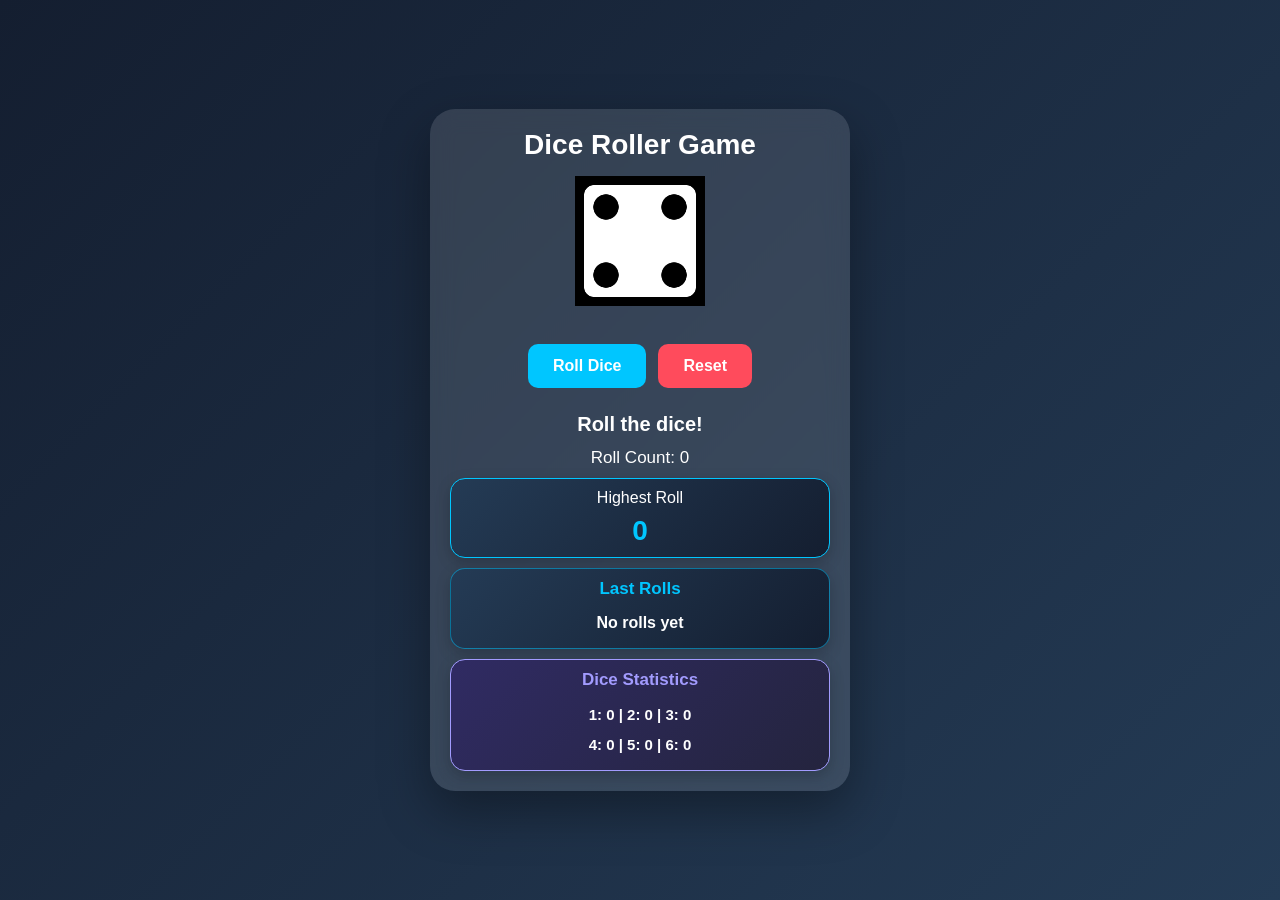
<file: dice-game/index.html>
<!DOCTYPE html>
<html>

<head>
    <title>Dice Roller</title>
    <link rel="stylesheet" href="style.css">
</head>

<body>

    <div class="game-box">

        <h1>Dice Roller Game</h1>

        <div id="dice">
            <img src="./dice1.png" alt="Dice" width="130" height="130">
        </div>


        <div class="buttons">
            <button onclick="rollDice()">Roll Dice</button>
            <button onclick="resetGame()">Reset</button>
        </div>

        <p id="result">Roll the dice!</p>

        <p class="count">Roll Count: <span id="rollCount">0</span></p>

        <div class="highest-box">
            <p>Highest Roll</p>
            <h2 id="highestRoll">0</h2>
        </div>

        <div class="history-box">
            <p class="history-heading">Last Rolls</p>
            <div id="history" class="history-numbers">No rolls yet</div>
        </div>

        <div class="stats-box">
            <p class="stats-title">Dice Statistics</p>
            <div id="statistics">
                1: 0 | 2: 0 | 3: 0<br>
                4: 0 | 5: 0 | 6: 0
            </div>
        </div>

    </div>

    <script src="script.js"></script>

</body>


</html>
</file>
<file: dice-game/style.css>
* {
    margin: 0;
    padding: 0;
    box-sizing: border-box;
}

body {
    min-height: 100vh;
    display: flex;
    justify-content: center;
    align-items: center;
    font-family: Arial, sans-serif;
    background: linear-gradient(135deg, #141e30, #243b55);
    color: white;
    padding: 15px;
}

.game-box {
    width: 100%;
    max-width: 420px;
    padding: 20px;
    text-align: center;
    border-radius: 25px;
    background: rgba(255, 255, 255, 0.12);
    box-shadow: 0 20px 50px rgba(0, 0, 0, 0.35);
    backdrop-filter: blur(12px);
}

h1 {
    font-size: 36px;
    margin-bottom: 20px;
}

#dice {
    font-size: 100px;
    margin: 25px 0;
}

#dice img {
    width: 130px;
    height: 130px;
    object-fit: contain;
}

.buttons {
    display: flex;
    justify-content: center;
    gap: 12px;
}

button {
    border: none;
    padding: 13px 25px;
    border-radius: 10px;
    font-size: 16px;
    font-weight: bold;
    cursor: pointer;
    transition: 0.3s;
}

button:hover {
    transform: translateY(-3px);
}

button:first-child {
    background: #00c6ff;
    color: white;
}

button:last-child {
    background: #ff4b5c;
    color: white;
}

#result {
    margin-top: 25px;
    font-size: 20px;
    font-weight: bold;
}

.count {
    margin-top: 12px;
    font-size: 17px;
}

#dice.rolling {
    animation: rollAnimation 0.5s ease;
}

@keyframes rollAnimation {
    0% {
        transform: rotate(0deg) scale(1);
    }

    50% {
        transform: rotate(180deg) scale(1.2);
    }

    100% {
        transform: rotate(360deg) scale(1);
    }
}

.highest-box {
    margin-top: 15px;
    padding: 15px;
    background: linear-gradient(135deg, #243b55, #141e30);
    border: 1px solid #00c6ff;
    border-radius: 15px;
    text-align: center;
    box-shadow: 0 5px 15px rgba(0, 0, 0, 0.2);
}

.highest-box p {
    font-size: 16px;
    margin-bottom: 5px;
}

.highest-box h2 {
    font-size: 28px;
    color: #00c6ff;
    margin-top: 8px;
}

.history-box {
    margin-top: 15px;
    padding: 15px;
    background: linear-gradient(135deg, #243b55, #141e30);
    border: 1px solid rgba(0, 198, 255, 0.5);
    border-radius: 15px;
    text-align: center;
    box-shadow: 0 5px 15px rgba(0, 0, 0, 0.2);
}

.history-heading {
    font-size: 17px;
    font-weight: bold;
    color: #00c6ff;
    margin-bottom: 10px;
}

.history-numbers {
    font-size: 16px;
    font-weight: bold;
    color: white;
    line-height: 1.8;
    overflow-wrap: anywhere;
}

.stats-box {
    margin-top: 15px;
    padding: 15px;
    background: linear-gradient(135deg, #302b63, #24243e);
    border: 1px solid #a29bfe;
    border-radius: 15px;
    text-align: center;
    box-shadow: 0 5px 15px rgba(0, 0, 0, 0.2);
}

.stats-title {
    font-size: 17px;
    font-weight: bold;
    color: #a29bfe;
    margin-bottom: 10px;
}

#statistics {
    color: white;
    font-size: 15px;
    font-weight: bold;
    line-height: 2;
}

.highest-box,
.history-box,
.stats-box {
    margin-top: 10px;
    padding: 10px;
}

h1 {
    font-size: 28px;
    margin-bottom: 10px;
}

#dice {
    margin: 15px 0;
}
</file>
